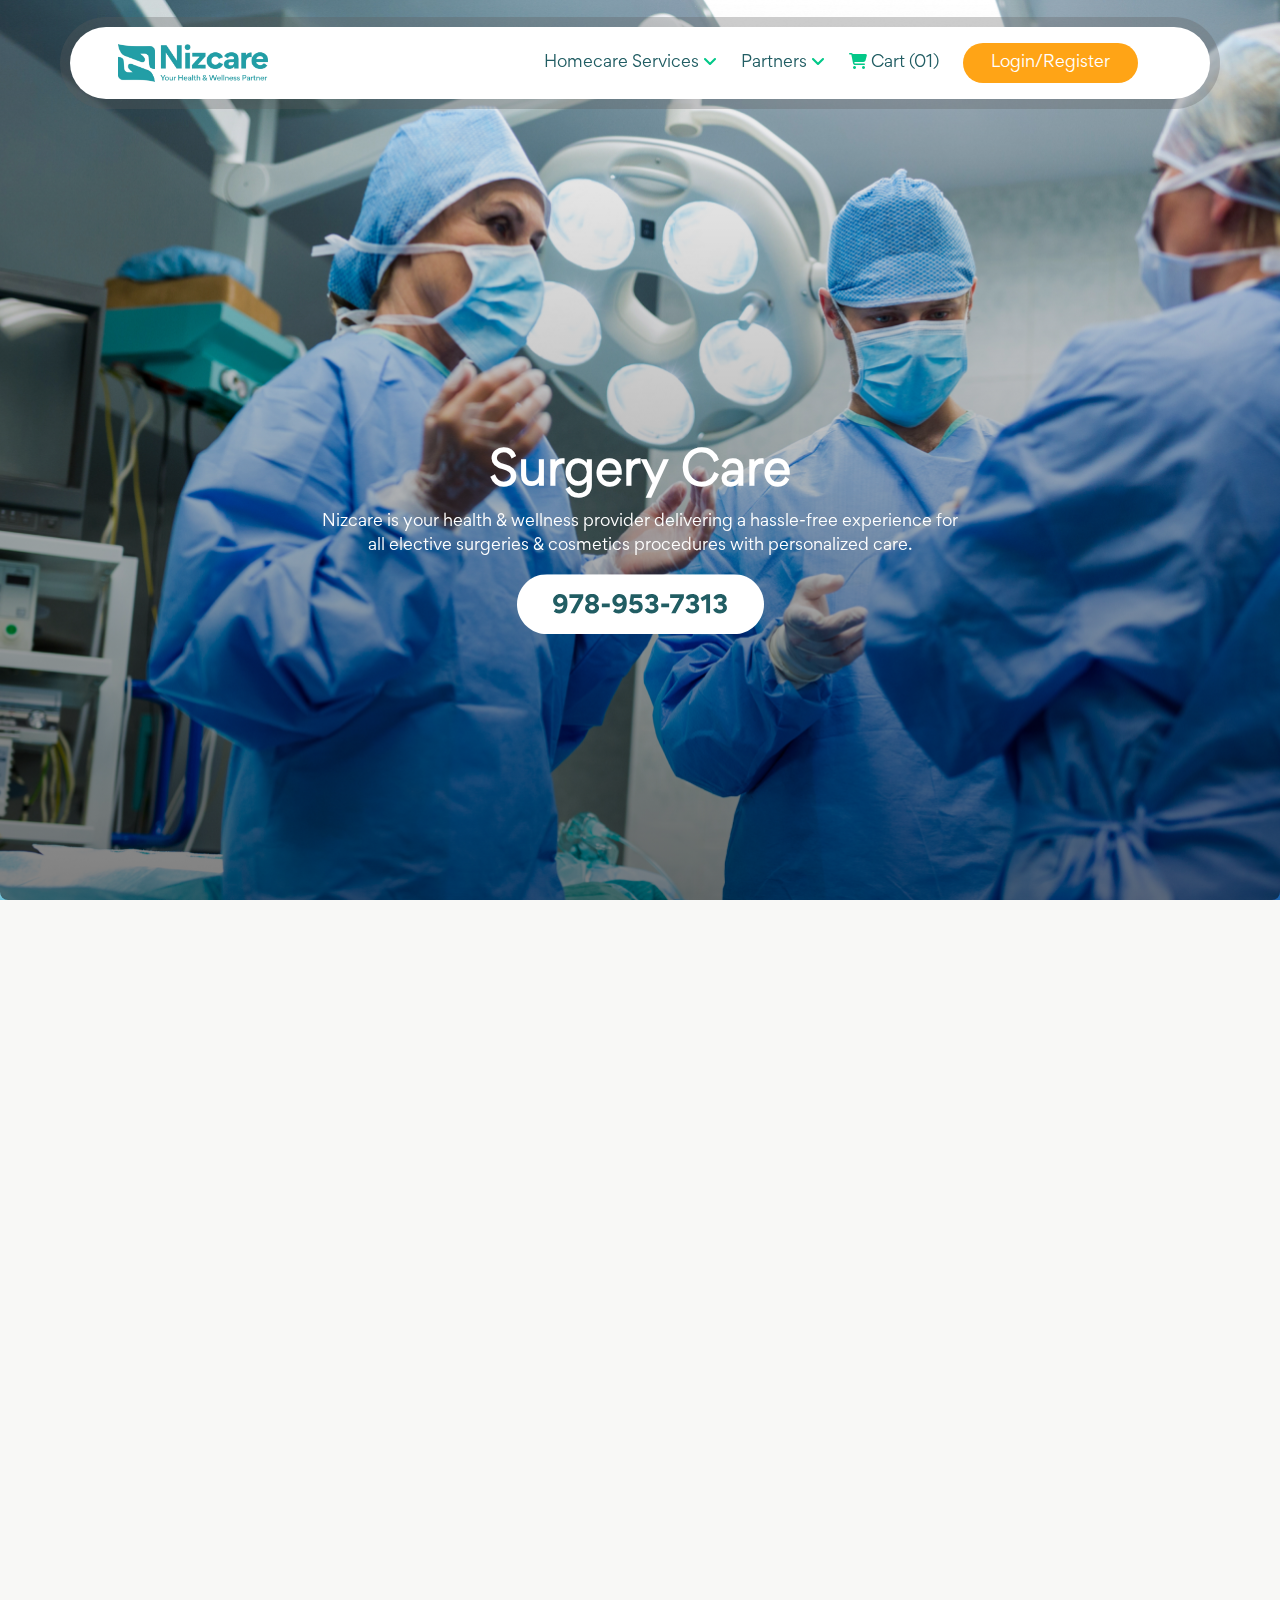
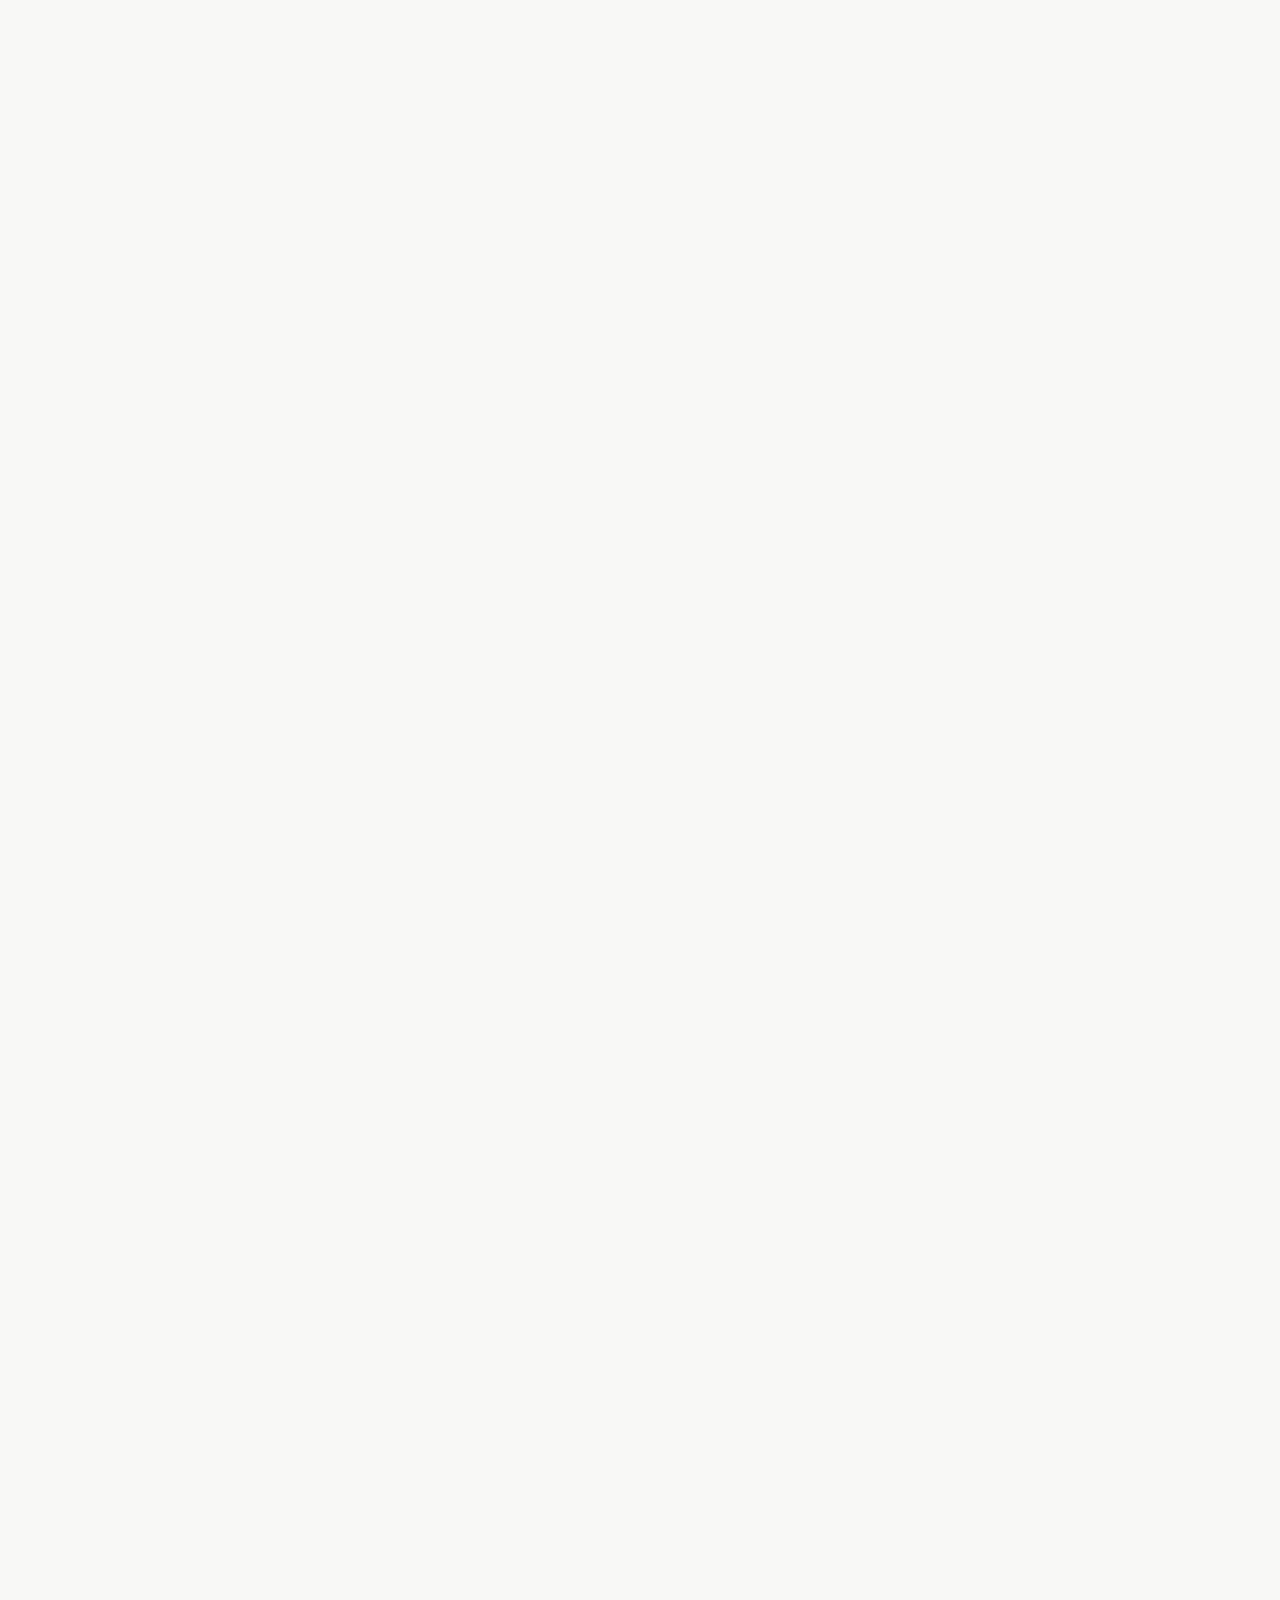
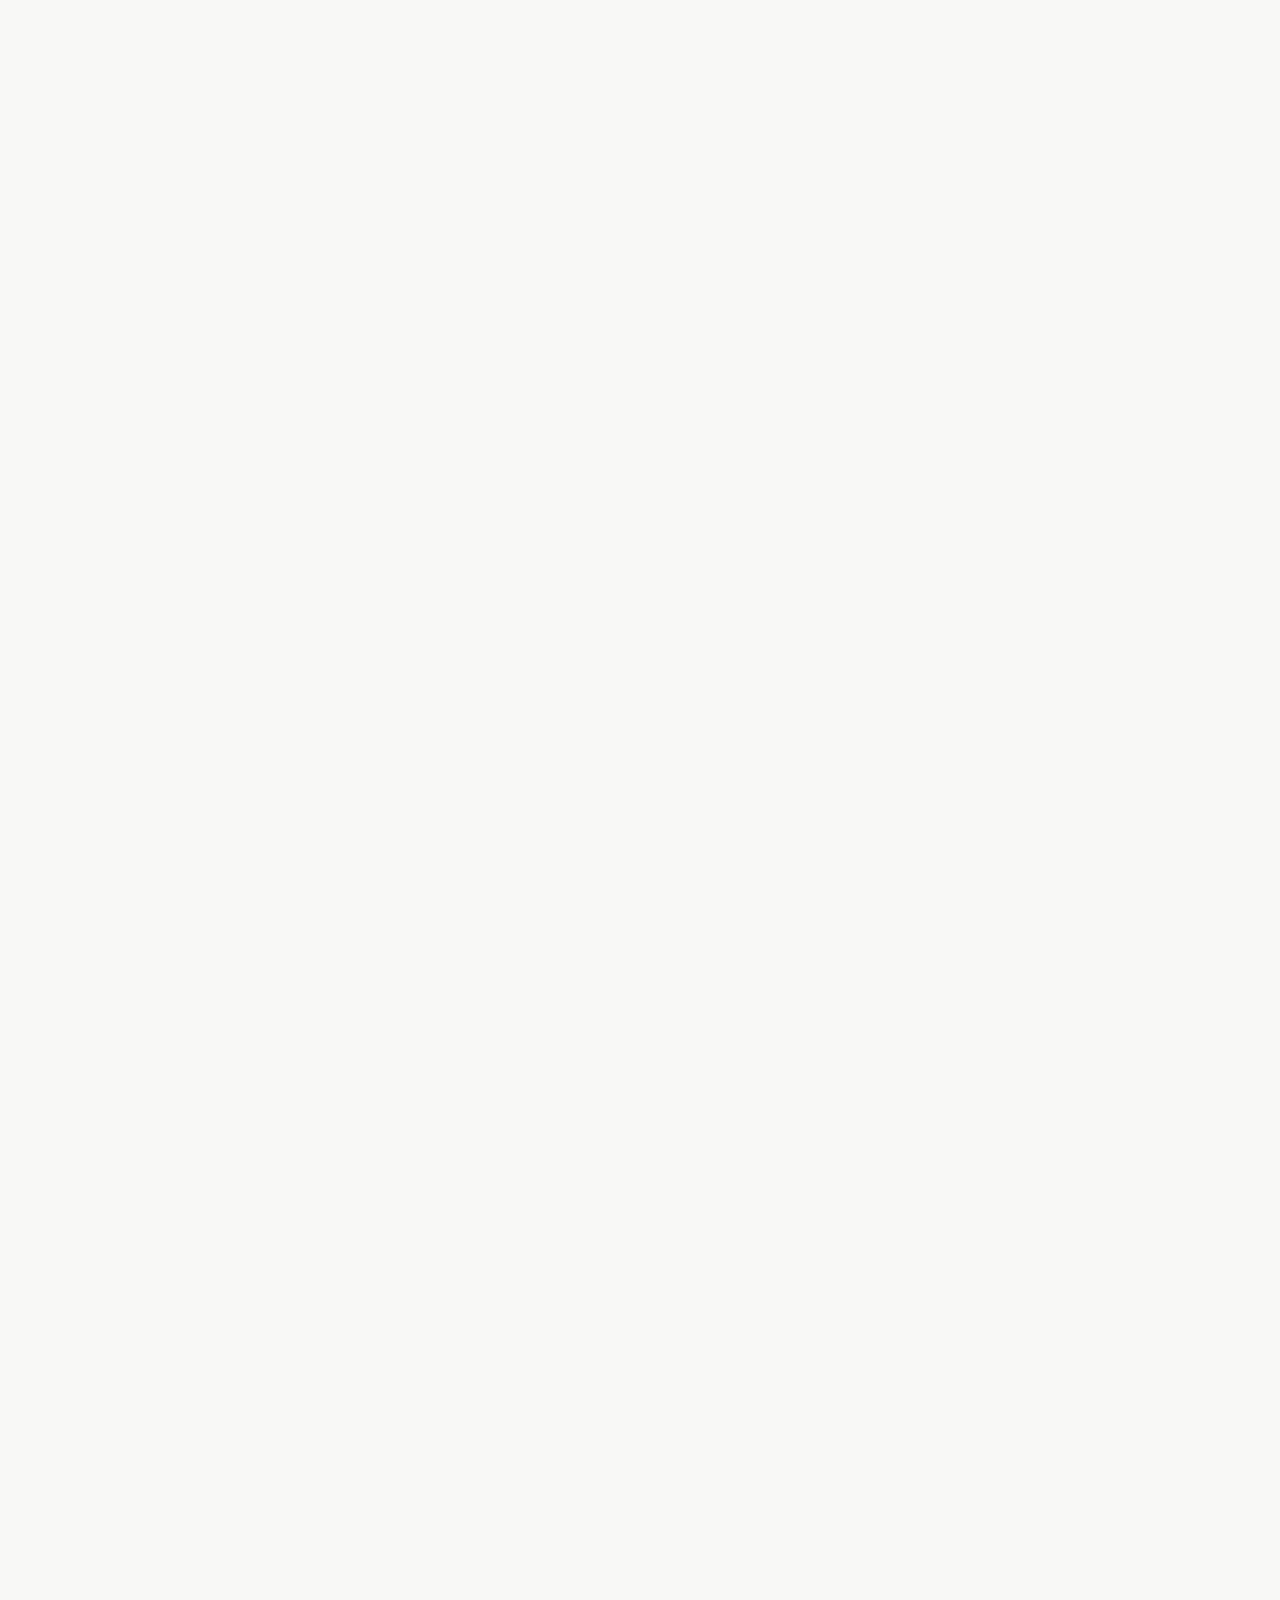
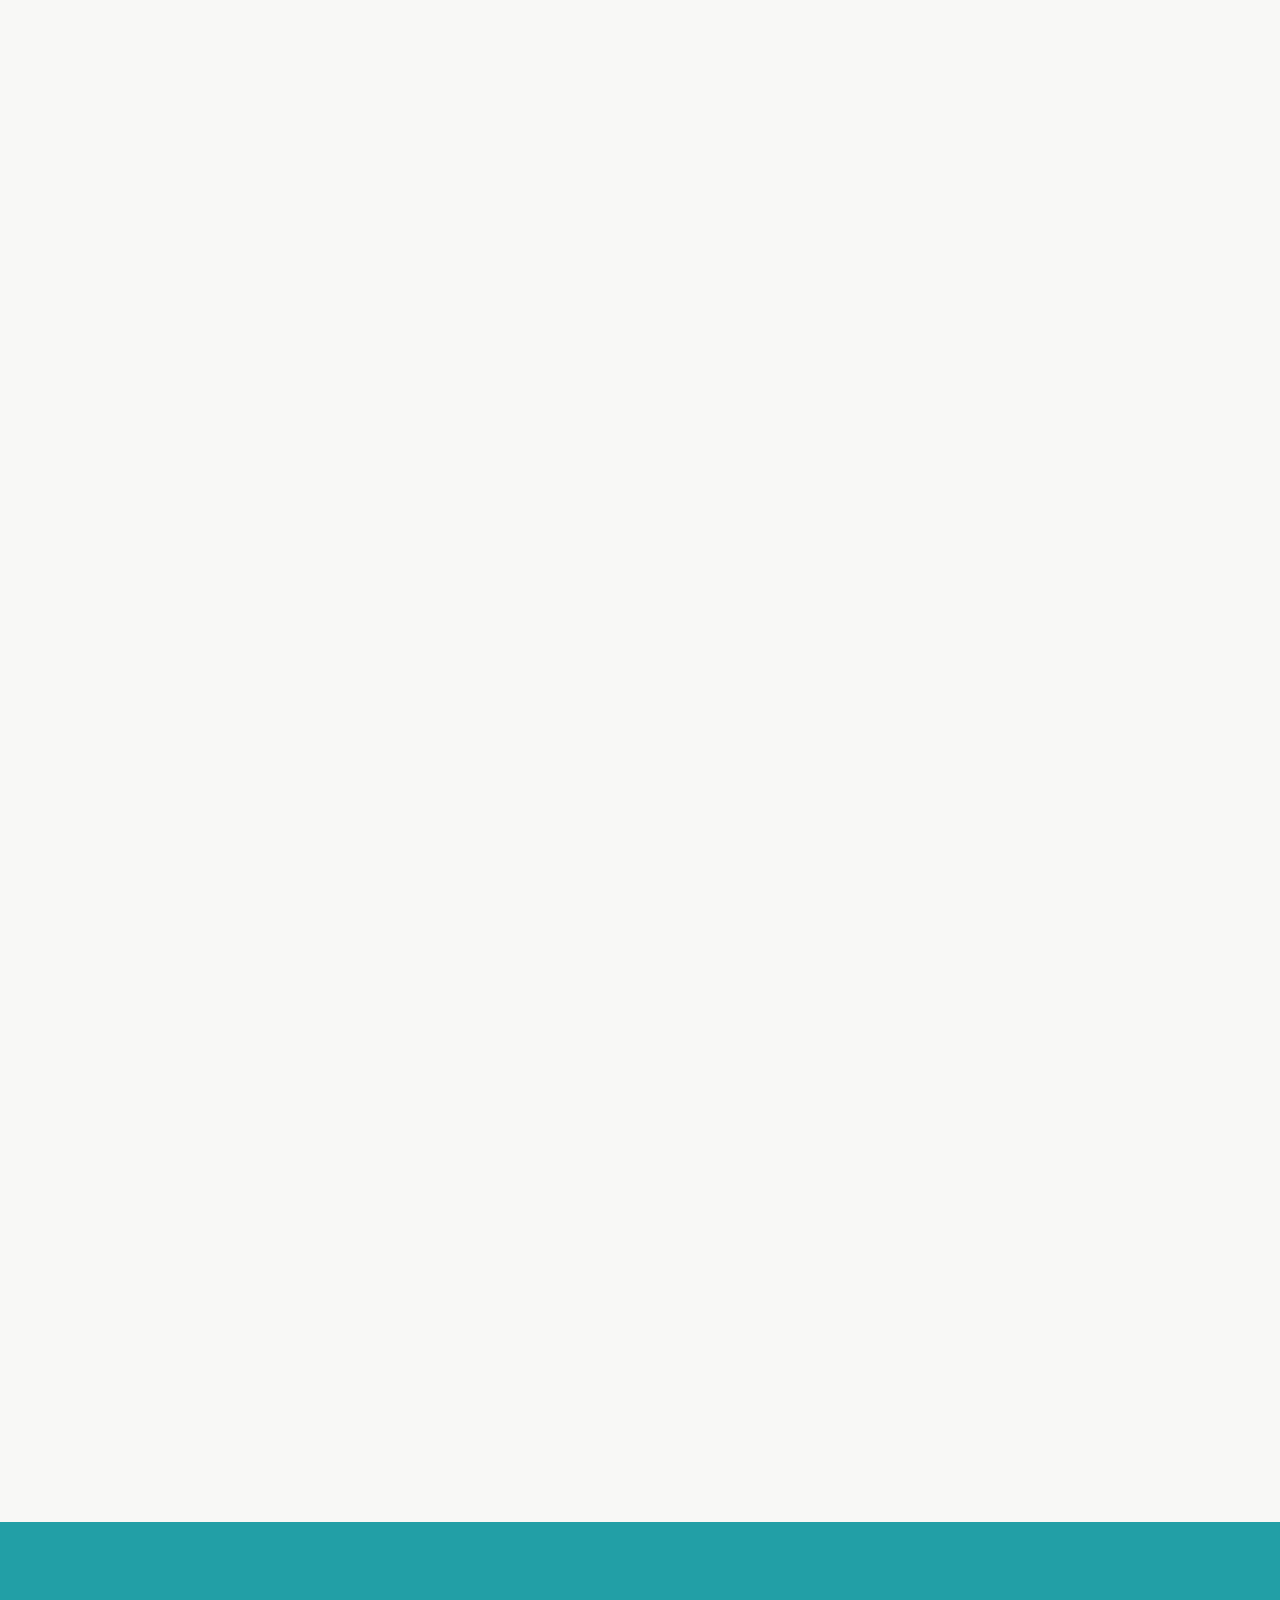
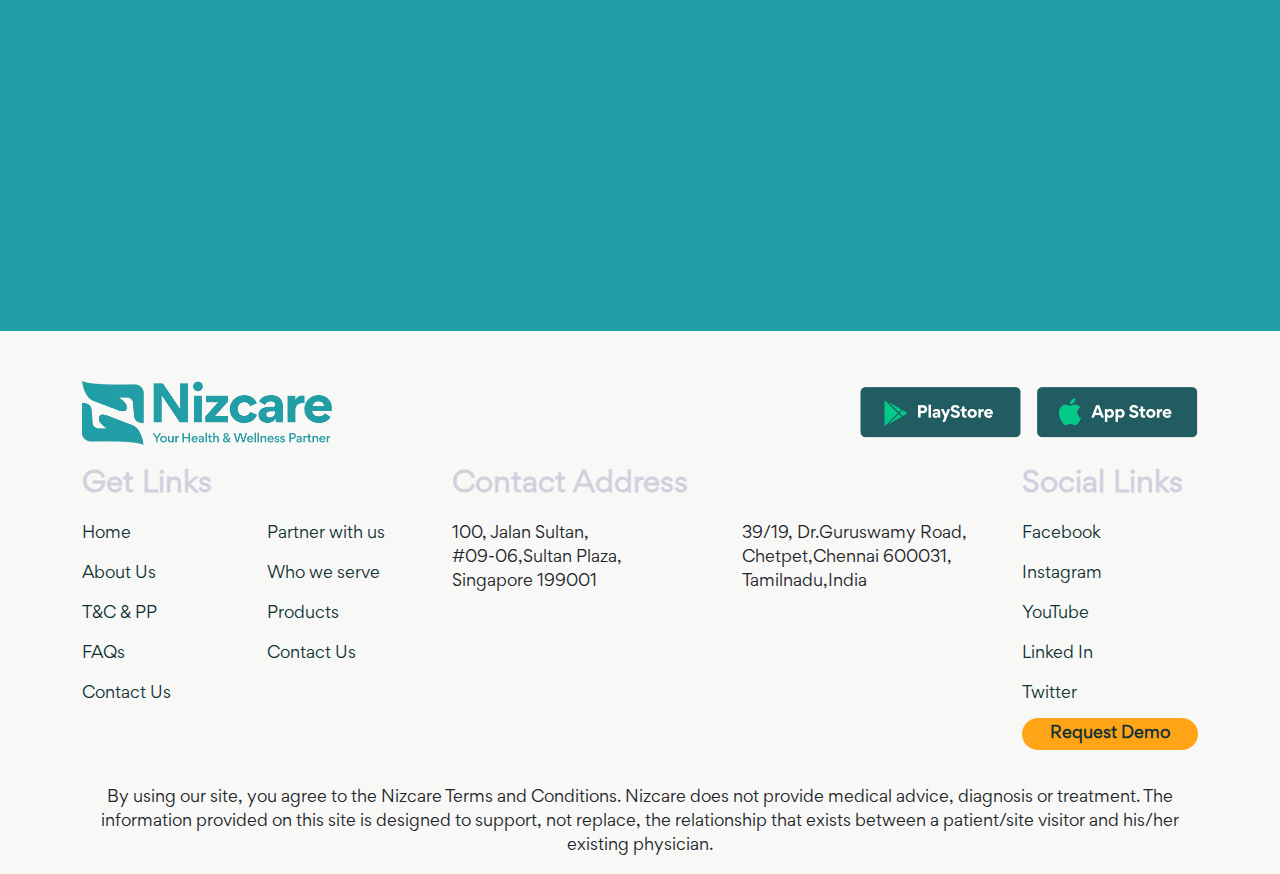
<file: index.html>
<!DOCTYPE html>
<html lang="en">

<head>
    <meta charset="UTF-8">
    <meta name="viewport" content="width=device-width, initial-scale=1.0">
    <link rel="icon" href="./assets/images/wepage-log.jpg">
    <title>Nizcare | Homepage</title>
    <!-- Bootstarp CDN -->
    <link href="https://cdn.jsdelivr.net/npm/bootstrap@5.0.2/dist/css/bootstrap.min.css" rel="stylesheet">
    <!-- External CSS -->
    <link rel="stylesheet" href="./assets/css/style.css">
    <!-- Font Awesome CDN -->
    <link rel="stylesheet" href="https://cdnjs.cloudflare.com/ajax/libs/font-awesome/6.6.0/css/all.min.css" />
    <!-- AOS CDN -->
    <link href="https://unpkg.com/aos@2.3.1/dist/aos.css" rel="stylesheet">

</head>

<body>

    <section id="banner">
        <div>
            <div class="banner-overlay"></div>
            <img src="./assets/images/banner/nizcare-banner.png" alt="Banner">
        </div>
    </section>

    <section id="surgery-care">
        <div class="position-absolute text-center">
            <h2 data-aos="fade-right">Surgery Care</h2>
            <p data-aos="fade-right">Nizcare is your health & wellness provider delivering a hassle-free experience for
                all elective surgeries & cosmetics procedures with personalized care.</p>
            <img data-aos="fade-up" style="cursor: pointer;" src="./assets/images/banner/mobile-number.svg" alt="Mobile-Image">
        </div>
    </section>

    <header id="head">
        <div class="container d-flex justify-content-between align-items-center py-3 px-5">
            <img data-aos="zoom-in-right" width="150px" style="cursor: pointer;" src="./assets/images/nizcare-logo.png" alt="nizcare-logo">
            <nav class="d-flex gap-4 align-items-center">
                <a data-aos="fade-down" data-aos-duration="800" class="text-decoration-none" style="color: #215D63;"
                    href="#">Homecare Services <i style="color: #03C888;" class="fa-solid fa-angle-down"></i></a>
                <a data-aos="fade-down" data-aos-duration="1000" data-aos-delay="200" class="text-decoration-none"
                    style="color: #215D63;" href="#">Partners <i style="color: #03C888;"
                        class="fa-solid fa-angle-down"></i></a>
                <a data-aos="fade-down" data-aos-duration="1000" data-aos-delay="400" class="text-decoration-none"
                    style="color: #215D63;" href="#"><i style="color: #03C888;" class="fa-solid fa-cart-shopping"></i>
                    Cart (01)</a>
                <a data-aos="fade-down" data-aos-duration="1000" data-aos-delay="600" class="text-decoration-none"
                    href="#">Login/Register</a>
                <div>
                    <a id="menuBar" href="#"><i class="fa-solid fa-bars d-lg-none"></i></a>
                    <a id="closeIcon" href="#" style="display: none;"><i
                            class="fa-solid fa-circle-xmark d-lg-none"></i></a>
                </div>
            </nav>
        </div>
    </header>

    <!-- Sidebar -->
    <div id="slider" class="slider position-fixed d-lg-none">
        <div class="navs d-flex align-items-center flex-column d-lg-none">
            <a href="#">Homecare Services <i style="color: #03C888;" class="fa-solid fa-angle-down"></i></a>
            <a href="#">Partners <i style="color: #03C888;" class="fa-solid fa-angle-down"></i></a>
            <a href="#"><i style="color: #03C888;" class="fa-solid fa-cart-shopping"></i> Cart (01)</a>
            <a href="#">Login/Register</a>
        </div>
    </div>

    <!-- Health-wellness Section -->
    <section id="health-wellness">
        <div class="container">
            <div class="text-center">
                <h2 data-aos="fade-right">Your health & wellness partner</h2>
                <p data-aos="fade-right">Commitment to Your Well-being Starts Here, Your Path to Healthcare Excellence</p>
            </div>
            <div class="cards">

                <div class="row d-flex justify-content-center">
                    <div data-aos="fade-up-right" class="col-lg-4 col-md-6 mb-4">
                        <div class="card">
                            <div class="overlay"></div>
                            <div class="card-body p-0 position-relative">
                                <img class="w-100" src="./assets/images/cards/teleconsultation.png" alt="Teleconsultation">
                                <div class="content position-absolute">
                                    <h5 class="card-title mb-3">Tele Consultation</h5>
                                    <a href="#">Subscribe</a>
                                </div>
                            </div>
                        </div>
                    </div>

                    <div data-aos="fade-up" class="col-lg-4 col-md-6 mb-4">
                        <div class="card">
                            <div class="overlay"></div>
                            <div class="card-body p-0 position-relative">
                                <img class="w-100" src="./assets/images/cards/lab-test.png" alt="lab-test">
                                <div class="content position-absolute">
                                    <h5 class="card-title mb-3">Lab Test</h5>
                                    <a href="#">Book test</a>
                                </div>
                            </div>
                        </div>
                    </div>

                    <div data-aos="fade-up-left" class="col-lg-4 col-md-6 mb-4">
                        <div class="card">
                            <div class="overlay"></div>
                            <div class="card-body p-0 position-relative">
                                <img class="w-100" src="./assets/images/cards/Pharmacy.png" alt="Pharmacy">
                                <div class="content position-absolute">
                                    <h5 class="card-title mb-3">Pharmacy</h5>
                                    <a href="#">Buy medicines</a>
                                </div>
                            </div>
                        </div>
                    </div>

                    <div data-aos="fade-up-right" class="col-lg-4 col-md-6 mb-4">
                        <div class="card">
                            <div class="overlay"></div>
                            <div class="card-body p-0 position-relative">
                                <img class="w-100" src="./assets/images/cards/Surgery Assistance.png" alt="Surgery Assistance">
                                <div class="content position-absolute">
                                    <h5 class="card-title mb-3">Surgery Assistance</h5>
                                    <a href="#">Click to call</a>
                                </div>
                            </div>
                        </div>
                    </div>

                    <div data-aos="fade-up" class="col-lg-4 col-md-6 mb-4">
                        <div class="card">
                            <div class="overlay"></div>
                            <div class="card-body p-0 position-relative">
                                <img class="w-100" src="./assets/images/cards/Ambulance Service.png" alt="">
                                <div class="content position-absolute">
                                    <h5 class="card-title mb-3">Ambulance Service</h5>
                                    <a href="#">Click to call</a>
                                </div>
                            </div>
                        </div>
                    </div>

                    <div data-aos="fade-up-left" class="col-lg-4 col-md-6 mb-4">
                        <div class="card">
                            <div class="overlay"></div>
                            <div class="card-body p-0 position-relative">
                                <img class="w-100" src="./assets/images/cards/Doctor Home Visit.png" alt="">
                                <div class="content position-absolute">
                                    <h5 class="card-title mb-3">Doctor Home Visit</h5>
                                    <a href="#">Click to call</a>
                                </div>
                            </div>
                        </div>
                    </div>

                    <div data-aos="fade-up" class="col-lg-4 col-md-6">
                        <div class="card">
                            <div class="overlay"></div>
                            <div class="card-body p-0 position-relative">
                                <img class="w-100" src="./assets/images/cards/Home Care.png" alt="">
                                <div class="content position-absolute">
                                    <h5 class="card-title mb-3">Home Care</h5>
                                    <a href="#">Click to call</a>
                                </div>
                            </div>
                        </div>
                    </div>

                </div>
            </div>
        </div>
    </section>

    <!-- Health-wellness Section -->
    <section id="health-condition">
        <div class="container">
            <div class="text-center">
                <h2 data-aos="fade-left">Lab Tests Based on Health Conditions</h2>
                <p data-aos="fade-left">Book Lab Tests & Health checkups & collect Test reports Online</p>
            </div>

            <div class="cards">
                <div class="row">
                    <div data-aos="fade-up-right" class="col-lg-4 col-md-6 mb-4">
                        <div class="card">
                            <div class="card-body p-0">
                                <img class="w-100" src="./assets/images/healthIssues/fever.png" alt="">
                            </div>
                        </div>
                    </div>

                    <div data-aos="fade-up" class="col-lg-4 col-md-6 mb-4">
                        <div class="card">
                            <div class="card-body p-0">
                                <img class="w-100" src="./assets/images/healthIssues/diabetes.png" alt="">
                            </div>
                        </div>
                    </div>

                    <div data-aos="fade-up-left" class="col-lg-4 col-md-6 mb-4">
                        <div class="card">
                            <div class="card-body p-0">
                                <img class="w-100" src="./assets/images/healthIssues/bone.png" alt="">
                            </div>
                        </div>
                    </div>

                    <div data-aos="fade-up-right" class="col-lg-4 col-md-6 mb-4">
                        <div class="card">
                            <div class="card-body p-0">
                                <img class="w-100" src="./assets/images/healthIssues/vitamins.png" alt="">
                            </div>
                        </div>
                    </div>

                    <div data-aos="fade-up" class="col-lg-4 col-md-6 mb-4">
                        <div class="card">
                            <div class="card-body p-0">
                                <img class="w-100" src="./assets/images/healthIssues/thyroid.png" alt="">
                            </div>
                        </div>
                    </div>

                    <div data-aos="fade-up-left" class="col-lg-4 col-md-6 mb-4">
                        <div class="card">
                            <div class="card-body p-0">
                                <img class="w-100" src="./assets/images/healthIssues/heart.png" alt="">
                            </div>
                        </div>
                    </div>

                </div>

                <div data-aos="fade-down" class="con-view text-center mt-4">
                    <a href="#">View More</a>
                </div>

            </div>

        </div>
    </section>

    <!-- Health-care Section -->
    <section id="health-care">
        <div class="container">
            <div class="text-center">
                <h2 data-aos="fade-up-right">Personalized Home Healthcare</h2>
                <p data-aos="fade-up-left">Bringing Quality Medical Care to Your Home's Door Step</p>
            </div>
            <div class="cards">
                <div class="row">

                    <div data-aos="fade-up-right" class="col-lg-4 col-md-6 mb-4">
                        <div class="card">
                            <div class="overlay"></div>
                            <div class="card-body p-0 position-relative">
                                <img class="w-100" src="./assets/images/healthCare/Elder-Care.png" alt="">
                                <div class="content position-absolute">
                                    <h5 class="card-title mb-3">Elder Care</h5>
                                    <a href="#">Book now</a>
                                </div>
                            </div>
                        </div>
                    </div>

                    <div data-aos="fade-up" class="col-lg-4 col-md-6 mb-4">
                        <div class="card">
                            <div class="overlay"></div>
                            <div class="card-body p-0 position-relative">
                                <img class="w-100" src="./assets/images/healthCare/Post-surgery.png" alt="">
                                <div class="content position-absolute">
                                    <h5 class="card-title mb-3">Post surgery</h5>
                                    <a href="#">Book now</a>
                                </div>
                            </div>
                        </div>
                    </div>

                    <div data-aos="fade-up-left" class="col-lg-4 col-md-6 mb-4">
                        <div class="card">
                            <div class="overlay"></div>
                            <div class="card-body p-0 position-relative">
                                <img class="w-100" src="./assets/images/healthCare/Cancer-Care.png" alt="">
                                <div class="content position-absolute">
                                    <h5 class="card-title mb-3">Cancer Care</h5>
                                    <a href="#">Book now</a>
                                </div>
                            </div>
                        </div>
                    </div>

                    <div data-aos="fade-up-right" class="col-lg-4 col-md-6 mb-4">
                        <div class="card">
                            <div class="overlay"></div>
                            <div class="card-body p-0 position-relative">
                                <img class="w-100" src="./assets/images/healthCare/Mother-&-baby-care.png" alt="">
                                <div class="content position-absolute">
                                    <h5 class="card-title mb-3">Mother & baby care</h5>
                                    <a href="#">Book now</a>
                                </div>
                            </div>
                        </div>
                    </div>

                    <div data-aos="fade-up" class="col-lg-4 col-md-6 mb-4">
                        <div class="card">
                            <div class="overlay"></div>
                            <div class="card-body p-0 position-relative">
                                <img class="w-100" src="./assets/images/healthCare/Nursing.png" alt="">
                                <div class="content position-absolute">
                                    <h5 class="card-title mb-3">Nursing</h5>
                                    <a href="#">Book now</a>
                                </div>
                            </div>
                        </div>
                    </div>

                    <div data-aos="fade-up-left" class="col-lg-4 col-md-6 mb-4">
                        <div class="card">
                            <div class="overlay"></div>
                            <div class="card-body p-0 position-relative">
                                <img class="w-100" src="./assets/images/healthCare/Physiotherapy.png" alt="">
                                <div class="content position-absolute">
                                    <h5 class="card-title mb-3">Physiotherapy</h5>
                                    <a href="#">Book now</a>
                                </div>
                            </div>
                        </div>
                    </div>

                </div>
            </div>
        </div>
    </section>

    <!-- Second Opinion Section -->
    <section id="second-opinion">
        <div class="container">
            <div class="d-flex gap-3 mb-4">
                <div data-aos="fade-up-left" class="">
                    <img class="w-100" src="./assets/images/secondOpinion/second-opinion.png" alt="">
                </div>
                <div data-aos="fade-up-left" class="text-center d-flex flex-column justify-content-center">
                    <h5>Second opinion</h5>
                    <h2>Ask for a free second opinion</h2>
                    <div class="mt-3">
                        <a href="#">Request</a>
                    </div>
                </div>
            </div>

            <div class="d-flex gap-3">
                <div data-aos="fade-up-right" class="text-center d-flex flex-column justify-content-center">
                    <h2>Diabetes Management</h2>
                    <h5>Manage Diabetes with Our Experts</h5>
                    <div class="mt-3">
                        <a href="#">Request</a>
                    </div>
                </div>

                <div data-aos="fade-up-right" class="">
                    <img class="w-100" src="./assets/images/secondOpinion/diabetes-ban.png" alt="">
                </div>
            </div>
        </div>
    </section>

    <!-- Surgery Section -->
    <section id="surgery">
        <div class="container">
            <div class="text-center">
                <h2 data-aos="fade-right">Surgery Simplified</h2>
                <p data-aos="fade-right">Explore our Seamless Surgical Expertise in Making Surgery Simple
                    Healing through precision and care.</p>
            </div>

            <div class="cards">
                <div class="row">
                    <div data-aos="fade-up-right" class="col-lg-3 col-md-6 mb-4">
                        <div class="card">
                            <div class="card-body p-0">
                                <img class="w-100" src="./assets/images/surgery/general.png" alt="">
                            </div>
                        </div>
                    </div>

                    <div data-aos="fade-right" class="col-lg-3 col-md-6 mb-4">
                        <div class="card">
                            <div class="card-body p-0">
                                <img class="w-100" src="./assets/images/surgery/kidneyStone.png" alt="">
                            </div>
                        </div>
                    </div>

                    <div data-aos="fade-left" class="col-lg-3 col-md-6 mb-4">
                        <div class="card">
                            <div class="card-body p-0">
                                <img class="w-100" src="./assets/images/surgery/orthopedics.png" alt="">
                            </div>
                        </div>
                    </div>

                    <div data-aos="fade-up-left" class="col-lg-3 col-md-6 mb-4">
                        <div class="card">
                            <div class="card-body p-0">
                                <img class="w-100" src="./assets/images/surgery/ivf.png" alt="">
                            </div>
                        </div>
                    </div>

                    <div data-aos="fade-up-right" class="col-lg-3 col-md-6 mb-4">
                        <div class="card">
                            <div class="card-body p-0">
                                <img class="w-100" src="./assets/images/surgery/breast.png" alt="">
                            </div>
                        </div>
                    </div>

                    <div data-aos="fade-right" class="col-lg-3 col-md-6 mb-4">
                        <div class="card">
                            <div class="card-body p-0">
                                <img class="w-100" src="./assets/images/surgery/dental.png" alt="">
                            </div>
                        </div>
                    </div>

                    <div data-aos="fade-left" class="col-lg-3 col-md-6 mb-4">
                        <div class="card">
                            <div class="card-body p-0">
                                <img class="w-100" src="./assets/images/surgery/cancer.png" alt="">
                            </div>
                        </div>
                    </div>

                    <div data-aos="fade-up-left" class="col-lg-3 col-md-6 mb-4">
                        <div class="card">
                            <div class="card-body p-0">
                                <img class="w-100" src="./assets/images/surgery/cardiology.png" alt="">
                            </div>
                        </div>
                    </div>

                </div>

                <div data-aos="fade-down" class="con-view text-center mt-4">
                    <a href="#">View More</a>
                </div>

            </div>

        </div>
    </section>

    <!-- Cronic Section -->
    <section id="cronic">
        <div class="container">
            <div class="text-center">
                <h2 data-aos="fade-right">What are Chronic Diseases?</h2>
                <p data-aos="fade-right">These diseases usually develop slowly, last long, and often are never cured. In most cases,
                    there is no cure. The long-term effects may be difficult to predict.</p>
            </div>

            <div class="cards">
                <div class="row">

                    <div data-aos="fade-up-right" class="col-lg-4 col-md-12 mb-4">
                        <div class="card">
                            <div class="card-body p-0">
                                <img class="w-100" src="./assets/images/cronic/hypertension.png" alt="">
                            </div>
                            <div id="cronic-card" class="text-center py-4 mt-3">
                                <h5>Hypertension</h5>
                            </div>
                        </div>
                    </div>

                    <div data-aos="fade-up" class="col-lg-4 col-md-12 mb-4">
                        <div class="card">
                            <div class="card-body p-0">
                                <img class="w-100" src="./assets/images/cronic/asthma.png" alt="">
                            </div>
                            <div id="cronic-card" class="text-center py-4 mt-3">
                                <h5>Asthma</h5>
                            </div>
                        </div>
                    </div>

                    <div data-aos="fade-up-left" class="col-lg-4 col-md-12 mb-4">
                        <div class="card">
                            <div class="card-body p-0">
                                <img class="w-100" src="./assets/images/cronic/respiratory.png" alt="">
                            </div>
                            <div id="cronic-card" class="text-center py-4 mt-3">
                                <h5>Respiratory</h5>
                            </div>
                        </div>
                    </div>

                </div>

                <div data-aos="fade-down" class="con-view text-center mt-2">
                    <a href="#">View More</a>
                </div>

            </div>

        </div>
    </section>

    <!-- App url Section -->
    <section id="app-url">
        <div class="container">
            <div class="row d-flex align-items-center">
                <div class="col-lg-6 mb-4">
                    <h2 data-aos="fade-right">Stay Connected with Your Health on the go!</h2>
                    <div class="d-flex align-items-center gap-3">
                        <div data-aos="fade-up-right" id="svg">
                            <svg xmlns="http://www.w3.org/2000/svg" version="1.1" width="150" height="200"
                                viewBox="0 0 200 200">
                                <rect x="0" y="0" width="150" height="200" fill="transparent"></rect>
                                <g transform="scale(6.897)">
                                    <g transform="translate(0,0)">
                                        <path fill-rule="evenodd"
                                            d="M10 0L10 2L11 2L11 0ZM12 0L12 1L13 1L13 2L12 2L12 4L13 4L13 3L14 3L14 4L15 4L15 5L17 5L17 6L16 6L16 8L17 8L17 11L16 11L16 9L12 9L12 7L13 7L13 5L11 5L11 6L10 6L10 4L11 4L11 3L8 3L8 4L9 4L9 5L8 5L8 7L9 7L9 8L6 8L6 9L7 9L7 10L5 10L5 11L4 11L4 9L5 9L5 8L0 8L0 13L3 13L3 12L2 12L2 11L4 11L4 13L5 13L5 15L4 15L4 14L3 14L3 15L4 15L4 16L5 16L5 18L4 18L4 20L2 20L2 21L5 21L5 20L6 20L6 21L8 21L8 23L9 23L9 24L8 24L8 29L9 29L9 28L10 28L10 26L11 26L11 25L12 25L12 26L13 26L13 27L12 27L12 29L13 29L13 28L14 28L14 29L15 29L15 28L16 28L16 27L17 27L17 25L18 25L18 26L19 26L19 25L18 25L18 24L15 24L15 23L16 23L16 22L17 22L17 21L18 21L18 22L19 22L19 24L20 24L20 25L21 25L21 27L18 27L18 28L17 28L17 29L18 29L18 28L19 28L19 29L20 29L20 28L21 28L21 29L24 29L24 28L23 28L23 27L25 27L25 28L26 28L26 29L27 29L27 28L28 28L28 26L29 26L29 25L28 25L28 24L29 24L29 23L27 23L27 22L29 22L29 20L28 20L28 19L27 19L27 16L28 16L28 15L27 15L27 14L25 14L25 13L27 13L27 12L28 12L28 11L27 11L27 12L26 12L26 11L24 11L24 10L25 10L25 9L26 9L26 8L25 8L25 9L24 9L24 8L23 8L23 9L22 9L22 8L21 8L21 6L20 6L20 7L19 7L19 6L18 6L18 5L21 5L21 4L20 4L20 3L21 3L21 2L20 2L20 3L19 3L19 4L18 4L18 3L17 3L17 4L16 4L16 2L17 2L17 1L18 1L18 2L19 2L19 1L21 1L21 0L17 0L17 1L16 1L16 0ZM8 1L8 2L9 2L9 1ZM14 2L14 3L15 3L15 2ZM9 6L9 7L10 7L10 6ZM11 6L11 7L12 7L12 6ZM14 6L14 8L15 8L15 6ZM17 6L17 8L18 8L18 9L19 9L19 8L18 8L18 6ZM10 8L10 9L9 9L9 11L6 11L6 12L5 12L5 13L6 13L6 14L8 14L8 16L7 16L7 15L6 15L6 16L7 16L7 17L6 17L6 18L5 18L5 19L6 19L6 20L8 20L8 21L9 21L9 20L8 20L8 19L9 19L9 18L8 18L8 16L10 16L10 18L11 18L11 21L10 21L10 23L11 23L11 22L13 22L13 23L12 23L12 25L15 25L15 26L16 26L16 25L15 25L15 24L14 24L14 23L15 23L15 22L16 22L16 21L17 21L17 20L18 20L18 21L19 21L19 22L20 22L20 20L25 20L25 21L26 21L26 20L27 20L27 19L26 19L26 17L25 17L25 16L27 16L27 15L25 15L25 14L22 14L22 13L25 13L25 12L24 12L24 11L23 11L23 10L22 10L22 11L21 11L21 12L20 12L20 10L21 10L21 8L20 8L20 10L19 10L19 11L17 11L17 12L19 12L19 13L21 13L21 14L22 14L22 15L23 15L23 16L19 16L19 15L20 15L20 14L18 14L18 15L15 15L15 14L16 14L16 13L14 13L14 12L15 12L15 11L14 11L14 12L13 12L13 13L12 13L12 11L13 11L13 10L12 10L12 9L11 9L11 8ZM27 8L27 9L28 9L28 10L29 10L29 9L28 9L28 8ZM1 9L1 10L2 10L2 9ZM10 9L10 11L11 11L11 9ZM6 12L6 13L8 13L8 12ZM9 12L9 13L11 13L11 12ZM28 13L28 14L29 14L29 13ZM11 14L11 15L10 15L10 16L11 16L11 17L12 17L12 18L13 18L13 19L12 19L12 21L13 21L13 20L14 20L14 21L16 21L16 20L17 20L17 19L18 19L18 20L19 20L19 18L20 18L20 19L21 19L21 18L23 18L23 19L25 19L25 17L24 17L24 16L23 16L23 17L19 17L19 18L17 18L17 17L18 17L18 16L17 16L17 17L16 17L16 16L15 16L15 15L14 15L14 16L15 16L15 17L12 17L12 15L13 15L13 14ZM0 15L0 16L2 16L2 17L3 17L3 16L2 16L2 15ZM0 17L0 21L1 21L1 17ZM15 17L15 18L16 18L16 17ZM28 17L28 18L29 18L29 17ZM2 18L2 19L3 19L3 18ZM6 18L6 19L7 19L7 18ZM14 19L14 20L15 20L15 19ZM21 21L21 24L24 24L24 21ZM22 22L22 23L23 23L23 22ZM25 23L25 25L22 25L22 26L25 26L25 25L26 25L26 24L27 24L27 23ZM9 24L9 25L10 25L10 24ZM14 27L14 28L15 28L15 27ZM21 27L21 28L22 28L22 27ZM26 27L26 28L27 28L27 27ZM0 0L0 7L7 7L7 0ZM1 1L1 6L6 6L6 1ZM2 2L2 5L5 5L5 2ZM22 0L22 7L29 7L29 0ZM23 1L23 6L28 6L28 1ZM24 2L24 5L27 5L27 2ZM0 22L0 29L7 29L7 22ZM1 23L1 28L6 28L6 23ZM2 24L2 27L5 27L5 24Z"
                                            fill="#fdaf4d"></path>
                                    </g>
                                </g>
                            </svg>
                        </div>

                        <div data-aos="fade-up-left">
                            <h5>Download Nizcare App</h5>
                            <p>Scan the Code to download app</p>
                            <div class="d-flex gap-3">
                                <input type="text" placeholder="Mobile Number">
                                <a href="#">Send app link</a> 
                            </div>
                        </div>
                    </div>
                </div>
                <div data-aos="fade-up" class="col-lg-6">
                    <img class="w-75" src="./assets/images/appImage/appImg.png" alt="">
                </div>
            </div>
        </div>
    </section>

    <!-- Footer Section -->
    <footer id="footer">
        <div id="footers" class="container">
            <div class="d-flex justify-content-between align-items-center">
                <div>
                    <img width="250px" src="./assets/images/nizcare-logo.png" alt="AppLab">
                </div>
                <div class="d-flex gap-3 align-items-center">
                    <a class="" target="_blank" href="#"><img src="./assets/images/footerimg/play.png" alt=""></a>
                    <a class="" target="_blank" href="#"><img src="./assets/images/footerimg/apple.png  " alt=""></a>
                </div>
            </div>

            <div id="footer-res" class="d-flex justify-content-between mt-4">

                <div class="footer-color">
                    <h3 class="foot-topic">Get Links</h3>
                    <div class="d-flex flex-column">
                        <p><a class="foot-link" href="#">Home</a></p>
                        <p><a class="foot-link" href="https://www.nizcare.com/our/about-us">About Us</a></p>
                        <p><a class="foot-link" href="https://www.nizcare.com/terms-conditions/in">T&C & PP</a></p>
                        <p><a class="foot-link" href="https://www.nizcare.com/our/faqs">FAQs</a></p>
                        <p><a class="foot-link" href="#">Contact Us</a></p>
                    </div>
                </div>

                <div class="footer-color">
                    <h3 class="foot-topic" style="opacity: 0;">Get Links</h3>
                    <div id="address">
                        <p>Partner with us</p>
                        <p>Who we serve</p>
                        <p>Products</p>
                        <p>Contact Us</p>
                    </div>
                </div>

                <div class="footer-color mb-4">
                    <h3 class="foot-topic">Contact Address</h3>
                    <div id="address">
                        <span class="d-block">100, Jalan Sultan,</span>
                        <span class="d-block">#09-06,Sultan Plaza,</span>
                        <span class="d-block">Singapore 199001</span>
                    </div>
                </div>

                <div class="footer-color">
                    <h3 class="foot-topic" style="opacity: 0;">Nizcare</h3>
                    <div id="address">
                        <span class="d-block">39/19, Dr.Guruswamy Road,</span>
                        <span class="d-block">Chetpet,Chennai 600031,</span>
                        <span class="d-block">Tamilnadu,India</span>
                    </div>
                </div>

                <div class="footer-color last-foot-btn">
                    <h3 class="foot-topic">Social Links</h3>
                    <div class="d-flex flex-column">
                        <p><a class="foot-link" href="#">Facebook</a></p>
                        <p><a class="foot-link" href="#">Instagram</a></p>
                        <p><a class="foot-link" href="#">YouTube</a></p>
                        <p><a class="foot-link" href="#">Linked In</a></p>
                        <p><a class="foot-link" href="#">Twitter</a></p>
                        <p><a href="#">Request Demo</a></p>
                    </div>
                </div>

            </div>

            <p class="text-center mt-4">By using our site, you agree to the Nizcare Terms and Conditions. Nizcare does not
                provide medical
                advice, diagnosis or treatment. The information provided on this site is designed to
                support, not replace, the relationship that exists between a patient/site visitor and his/her
                existing physician.</p>
        </div>
    </footer>


    <!-- External JS -->
    <script src="./assets/js/script.js"></script>
    <!-- AOS Animation CDN -->
    <script src="https://unpkg.com/aos@2.3.1/dist/aos.js"></script>
    <script>
        AOS.init({
            offset: 50,
            duration: 1200
        });
    </script>
</body>

</html>
</file>
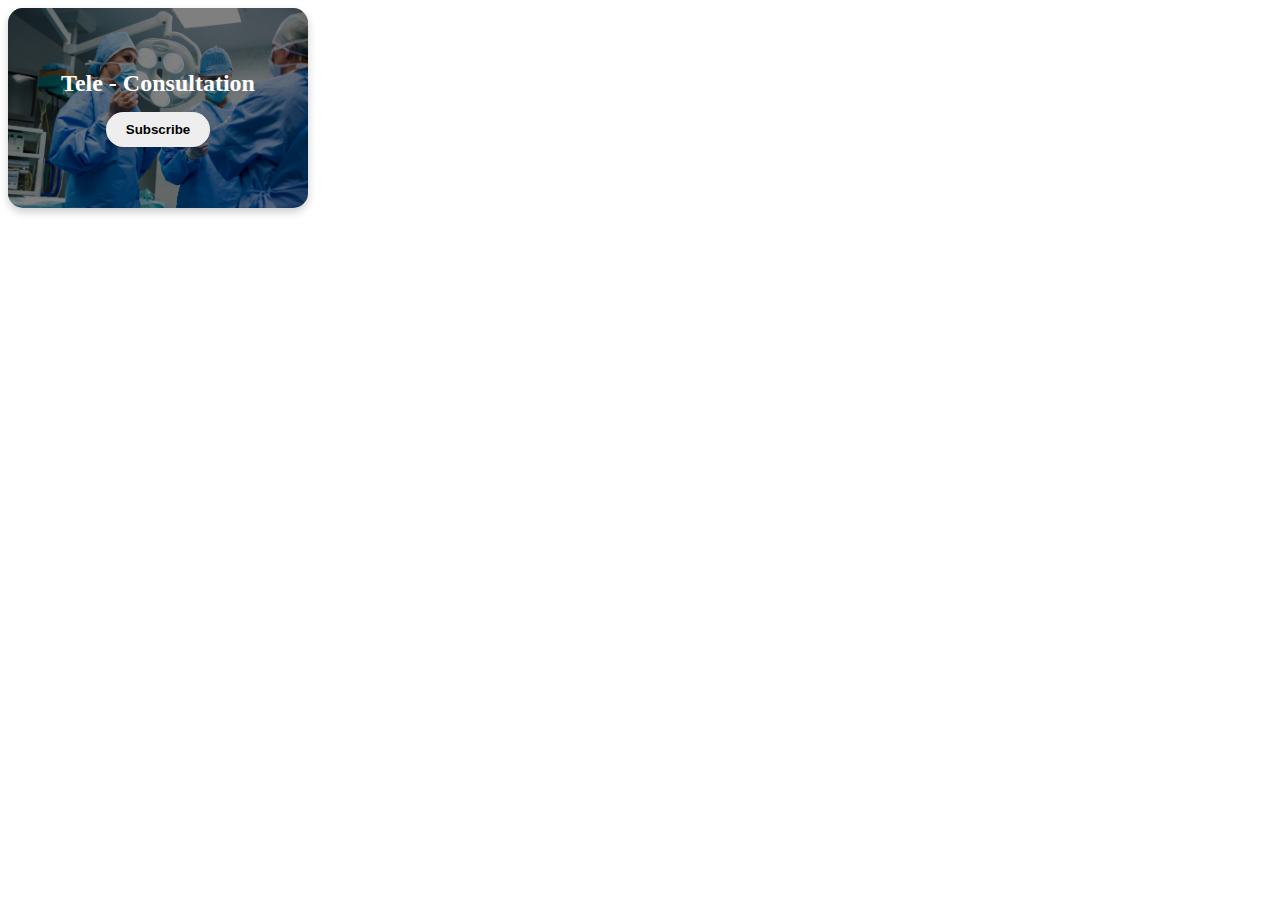
<file: test.html>
<!DOCTYPE html>
<html lang="en">
<head>
    <meta charset="UTF-8">
    <meta name="viewport" content="width=device-width, initial-scale=1.0">
    <title>Tele-Consultation Card</title>
    <style>
        /* Styling the card container */
        .card {
            width: 300px;
            height: 200px;
            border-radius: 15px;
            overflow: hidden;
            position: relative;
            background-image: url("assets/images/banner/nizcare-banner.png"); /* Replace with the actual image URL */
            background-size: cover;
            background-position: center;
            display: flex;
            align-items: center;
            justify-content: center;
            box-shadow: 0 4px 8px rgba(0, 0, 0, 0.2);
        }

        /* Dark overlay to make text readable */
        .overlay {
            position: absolute;
            top: 0;
            left: 0;
            width: 100%;
            height: 100%;
            background-color: rgba(0, 0, 0, 0.5);
            z-index: 1;
        }

        /* Content inside the card */
        .content {
            position: relative;
            z-index: 2;
            text-align: center;
            color: white;
        }

        .content h3 {
            margin: 0;
            font-size: 24px;
        }

        .btn {
            background-color: #eee;
            border: none;
            padding: 10px 20px;
            border-radius: 20px;
            color: black;
            cursor: pointer;
            font-weight: bold;
            margin-top: 15px;
            box-shadow: 0 2px 4px rgba(0, 0, 0, 0.2);
        }

        .btn:hover {
            background-color: #ccc;
        }
    </style>
</head>
<body>

    <!-- Card Structure -->
    <div class="card">
        <div class="overlay"></div>
        <div class="content">
            <h3>Tele - Consultation</h3>
            <button class="btn">Subscribe</button>
        </div>
    </div>

</body>
</html>
</file>
<file: assets/css/style.css>
* {
    margin: 0;
    padding: 0;
    box-sizing: border-box;
}

body {
    background-color: var(--bg-color);
    font-family: 'gordita';
    scroll-behavior: smooth;
    overflow-x: hidden;
}

@font-face {
    font-family: 'gordita';
    src: url('/assets/font/Gordita\ Regular.otf') format('truetype');
    font-display: swap;
}

:root {
    --black: #22282f;
    --grey: #d1d1de;
    --white: #fff;
    --bg-color: #F8F8F6;
    --yellow-color: #FFA416;
    --main-color: #03C888;
    --h2-font: 2.9rem;
    --h2-color: #103235;
    --atag-color: #215D63;
    --app-url: #229FA6;
}

#health-wellness,
#health-condition,
#health-care,
#second-opinion,
#surgery,
#cronic {
    padding: 50px 0;
}

.cards {
    padding: 50px 0;
}

/* Header Start */

#banner>div>img {
    width: 100%;
    height: 100vh;
    object-fit: cover;
}

.banner-overlay {
    position: absolute;
    border-radius: 8px;
    width: 100%;
    height: 100vh;
    background: linear-gradient(to top, rgba(0, 0, 0, 0.5), rgba(255, 255, 255, 0));
    z-index: 100;
}

header>div {
    border-radius: 50px;
    box-shadow: #5d5d5d4d 0px 0px 0px 10px;
    background-color: var(--white);
    position: absolute;
    top: 3%;
    left: 50%;
    transform: translate(-50%);
    z-index: 1000000;
}

#head>div>nav>a:nth-child(4),
.con-view>a {
    background-color: var(--yellow-color);
    padding: 8px 28px;
    color: var(--white);
    border-radius: 20px;
    text-decoration: none;
}

#slider {
    top: 0;
    left: -100%;
    height: 100vh;
    width: 70%;
    background-color: var(--bg-color);
    transition: left 0.4s ease-in-out;
    z-index: 1000000;
}

#slider.show {
    left: 0;
}

.navs {
    margin-top: 25%;
}

.navs a {
    padding: 10px;
    text-decoration: none;
    color: var(--atag-color);
}

#menuBar,
#closeIcon {
    cursor: pointer;
    color: var(--main-color);
    font-weight: 800;
    font-size: 18px;
}

#surgery-care>div {
    top: 60%;
    left: 50%;
    transform: translate(-50%, -50%);
    z-index: 1000000;
}

#surgery-care>div>h2 {
    font-size: var(--h2-font);
    font-weight: bolder;
    color: var(--white);
}

#surgery-care>div>p {
    color: var(--white);
}

/* Header End */

#health-wellness>div>div:first-child>h2,
#health-condition>div>div:first-child>h2,
#health-care>div>div:first-child>h2,
#surgery>div>div:first-child>h2,
#cronic>div>div:first-child>h2 {
    font-size: var(--h2-font);
    color: var(--h2-color);
    font-weight: 900;
    color: var(--black);
}

#health-wellness>div>div:first-child>p,
#health-condition>div>div:first-child>p,
#health-care>div>div:first-child>p,
#surgery>div>div:first-child>p,
#cronic>div>div:first-child>p {
    color: var(--h2-color);
}

.cards>div>div>div {
    border: none;
    border-radius: 25px;
}

.overlay {
    position: absolute;
    border-radius: 25px;
    width: 100%;
    height: 100%;
    background: linear-gradient(to top right, rgba(0, 0, 0, 0.9), rgba(255, 255, 255, 0));
    z-index: 10;
}

.cards>div>div>div>div>div {
    bottom: 10%;
    left: 5%;
    z-index: 10;
}

.cards>div>div>div>div>div>h5 {
    font-size: 30px;
    font-weight: 700;
    color: #F8F8F6;
}

.content>a {
    text-decoration: none;
    padding: 6px 18px;
    border-radius: 20px;
    font-weight: 500;
    color: var(--white);
    background-color: rgba(93, 93, 93, 0.5);
    border: 1px solid var(--white);
}

.content>a:hover {
    transition: .5s ease-in;
    background: linear-gradient(to top left, rgba(0, 0, 0, 0.3), rgba(255, 255, 255, 0.5));
}

#second-opinion>div>div>div:last-child,
#second-opinion>div>div>div:first-child {
    border-radius: 20px;
    /* width: 100%; */
    background: linear-gradient(to top, rgb(195, 245, 240), rgb(251, 241, 216));
}

#second-opinion>div>div>div:last-child>h5,
#second-opinion>div>div>div:first-child>h5 {
    color: var(--atag-color);
    font-weight: 500;
}

#second-opinion>div>div>div:last-child>h2,
#second-opinion>div>div>div:first-child>h2 {
    color: var(--atag-color);
    font-size: 2rem;
    font-weight: 900;
}

#second-opinion>div>div>div:last-child>div>a,
#second-opinion>div>div>div:first-child>div>a {
    background-color: var(--yellow-color);
    padding: 8px 28px;
    color: var(--white);
    border-radius: 20px;
    text-decoration: none;
}

#cronic-card {
    background-color: var(--bg-color);
    border-radius: 18px;
    box-shadow: #c9c9c94d 0px 0px 0px 1px;
}

#cronic-card>h5 {
    color: var(--atag-color);
    font-weight: 800;
}

#app-url {
    padding: 50px 0 0 0;
    background-color: var(--app-url);
}

#app-url>div>div>div:first-child>h2 {
    color: var(--white);
    font-weight: 900;
}

#app-url>div>div>div:first-child>div>div:last-child>h5 {
    color: var(--white);
    font-weight: 900;
}

#app-url>div>div>div:first-child>div>div:last-child>p {
    color: var(--white);
}

#app-url>div>div>div:first-child>div>div:last-child>div {
    background-color: var(--white);
    padding: 14px 28px;
    border-radius: 50px;
}

#app-url>div>div>div:first-child>div>div:last-child>div>input {
    border: none;
    outline: none;
}

#app-url>div>div>div:first-child>div>div:last-child>div>a {
    background-color: var(--yellow-color);
    padding: 14px 28px;
    color: var(--white);
    border-radius: 50px;
    text-decoration: none;
}

#footer {
    padding: 50px 0 0 0;
}

#footers>div:nth-child(1)>div:nth-child(2)>a {
    background-color: var();
    /* padding: 12px 28px; */
    color: var(--h2-color);
    letter-spacing: 4px;
    border-radius: 8px;
    font-size: 16px;
    font-family: "gordita";
}

.foot-topic{
    color: var(--grey);
    font-weight: 800;
    margin-bottom: 20px;
}

.footer-color>div>p {
    color: var(--h2-color);
}

.footer-color>div>p>a {
    color: var(--h2-color);
    text-decoration: none;
}

.last-foot-btn>div>p:last-child>a {
    background-color: var(--yellow-color);
    padding: 8px 28px;
    color: var(--h2-color);
    font-weight: 700;
    border-radius: 50px;
    text-decoration: none;
}

@media (max-width: 992px) {
    #head>div>nav>a {
        display: none;
    }

    #second-opinion>div>div {
        flex-direction: column-reverse;
    }

    #second-opinion>div>div:first-child>div:last-child,
    #second-opinion>div>div:last-child>div:first-child {
        height: 40vh;
    }

    #footer-res {
        display: flex;
        flex-direction: column;
        justify-content: center;
        text-align: center;
    }

    #app-url {
        text-align: center;
    }
}

@media (max-width:768px) {
    
    #app-url>div>div>div:first-child>div {
        display: flex;
        flex-direction: column;
        margin-bottom: 20px;  
    }
    #footers>div:first-child {
        flex-direction: column;
        text-align: center;
        margin-bottom: 20px;
    }

    #footers>div:first-child>div:first-child>img {
        width: 250px;
        margin-bottom: 20px;
    }

    #footer-res>div:nth-child(2)>h3,
    #footer-res>div:nth-child(4)>h3{
        margin-bottom: 0;
    }

    #footer-res>div:nth-child(4){
        margin-bottom: 20px;
    }

    #footer-res>div:nth-child(5)>div>p:last-child{
        margin-top: 20px;
    }
}

@media (max-width:468px) {

    #health-wellness>div>div:first-child>h2,
    #health-condition>div>div:first-child>h2 {
        font-size: 35px;
    }

    #health-wellness>div>div:first-child>p,
    #health-condition>div>div:first-child>p {
        font-size: 14px;
    }

    #health-wellness {
        padding: 50px 0;
    }

    .cards {
        padding: 25px 0;
    }

    #second-opinion>div>div:first-child>div:last-child,
    #second-opinion>div>div:last-child>div:first-child {
        height: 30vh;
    }

    #second-opinion {
        padding: 0px 0px 30px 0px;
    }

    #second-opinion>div>div>div:last-child>h2,
    #second-opinion>div>div>div:first-child>h2 {
        font-size: 28px;
    }

    #second-opinion>div>div>div:last-child>h5,
    #second-opinion>div>div>div:first-child>h5 {
        font-size: 14px;
    }

    #app-url>div>div>div:first-child>h2 {
        font-size: 26px;
    }

    #app-url>div>div>div:first-child>div>div:last-child>div{
        padding: 4px 28px;
    }

    #app-url>div>div>div:first-child>div>div:last-child>div>a {
        background-color: var(--yellow-color);
        padding: 4px 12px;
        color: var(--white);
        border-radius: 50px;
        font-size: 14px;
        text-decoration: none;
    }
}
</file>
